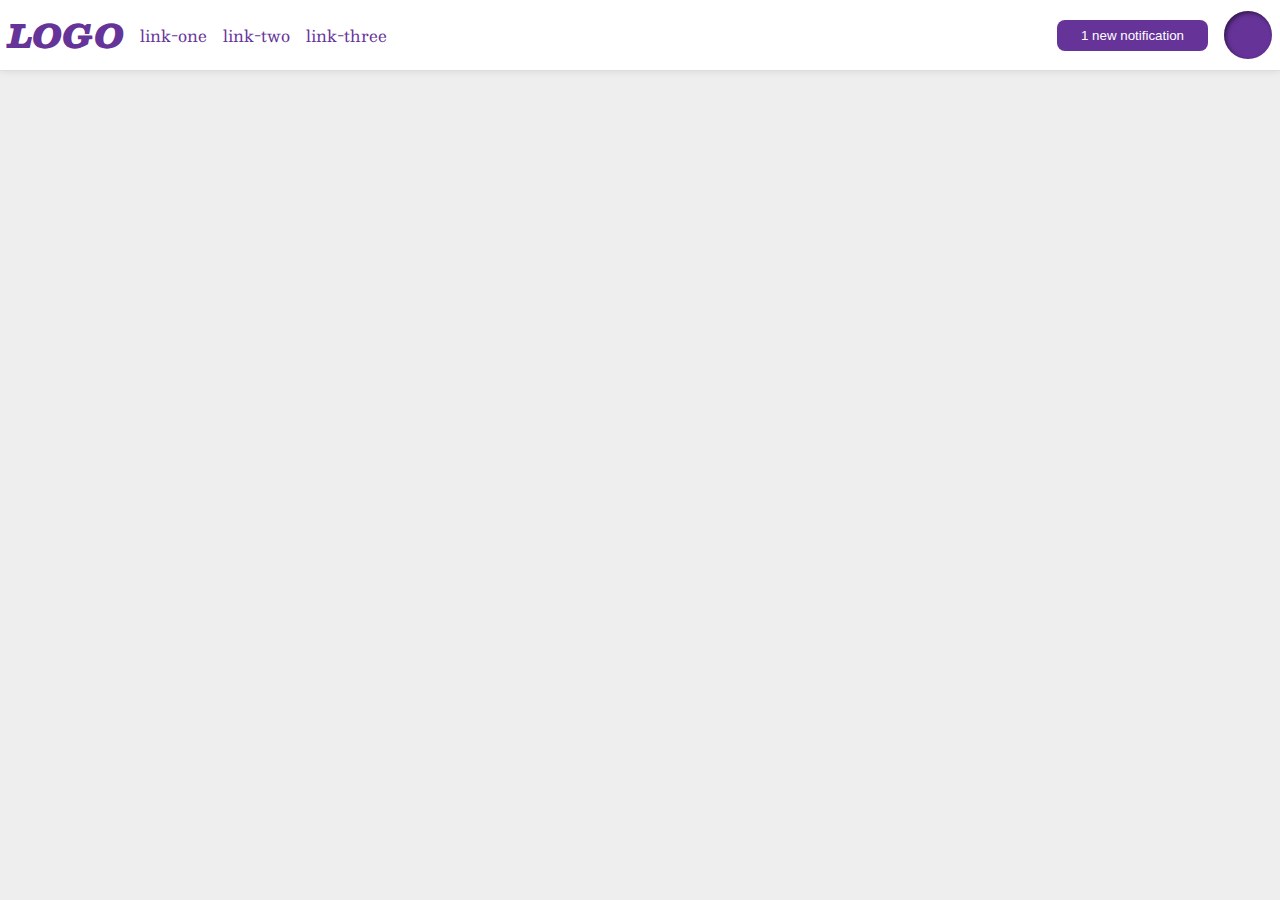
<file: flex/03-flex-header-2/index.html>
<!DOCTYPE html>
<html lang="en">
  <head>
    <meta charset="UTF-8">
    <meta http-equiv="X-UA-Compatible" content="IE=edge">
    <meta name="viewport" content="width=device-width, initial-scale=1.0">
    <title>Flex Header 2</title>
    <link rel="stylesheet" href="./style.css">
  </head>
  <body>
    <div class="header">
      <div class="left">
        <div class="logo">
          LOGO
        </div>
        <ul class="links">
          <li><a href="google.com">link-one</a></li>
          <li><a href="google.com">link-two</a></li>
          <li><a href="google.com">link-three</a></li>
        </ul>
      </div>
      <div class="right">
        <button class="notifications">
          1 new notification
        </button>
        <div class="profile-image"></div>
      </div>
    </div>
  </body>
</html>
</file>
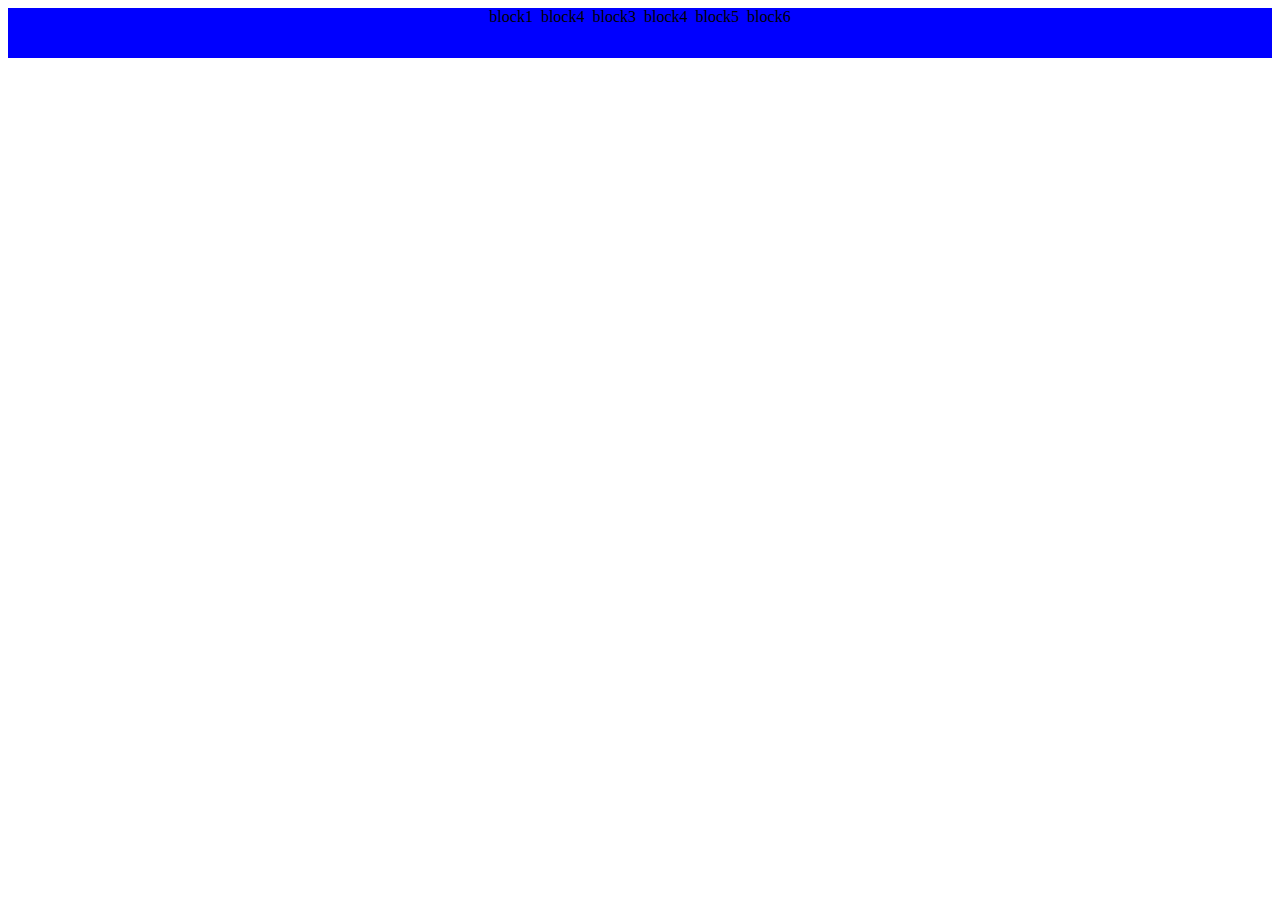
<file: flex/05-flex-modal/index.html>
<!DOCTYPE html>
<html lang="en">
<head>
  <meta charset="UTF-8">
  <meta http-equiv="X-UA-Compatible" content="IE=edge">
  <meta name="viewport" content="width=device-width, initial-scale=1.0">
  <link rel="stylesheet" href="./style.css">
  <title>try</title>
</head>
<body>
  <div class="container">
    <div class="erster">
    <div> block1</div>
    <div> block4</div>
    <div> block3</div>

    <div class="zweiter">
      <div> block4</div>
      <div> block5</div>
      <div> block6</div>
    </div>
  </div>
</body>
</html>
</file>
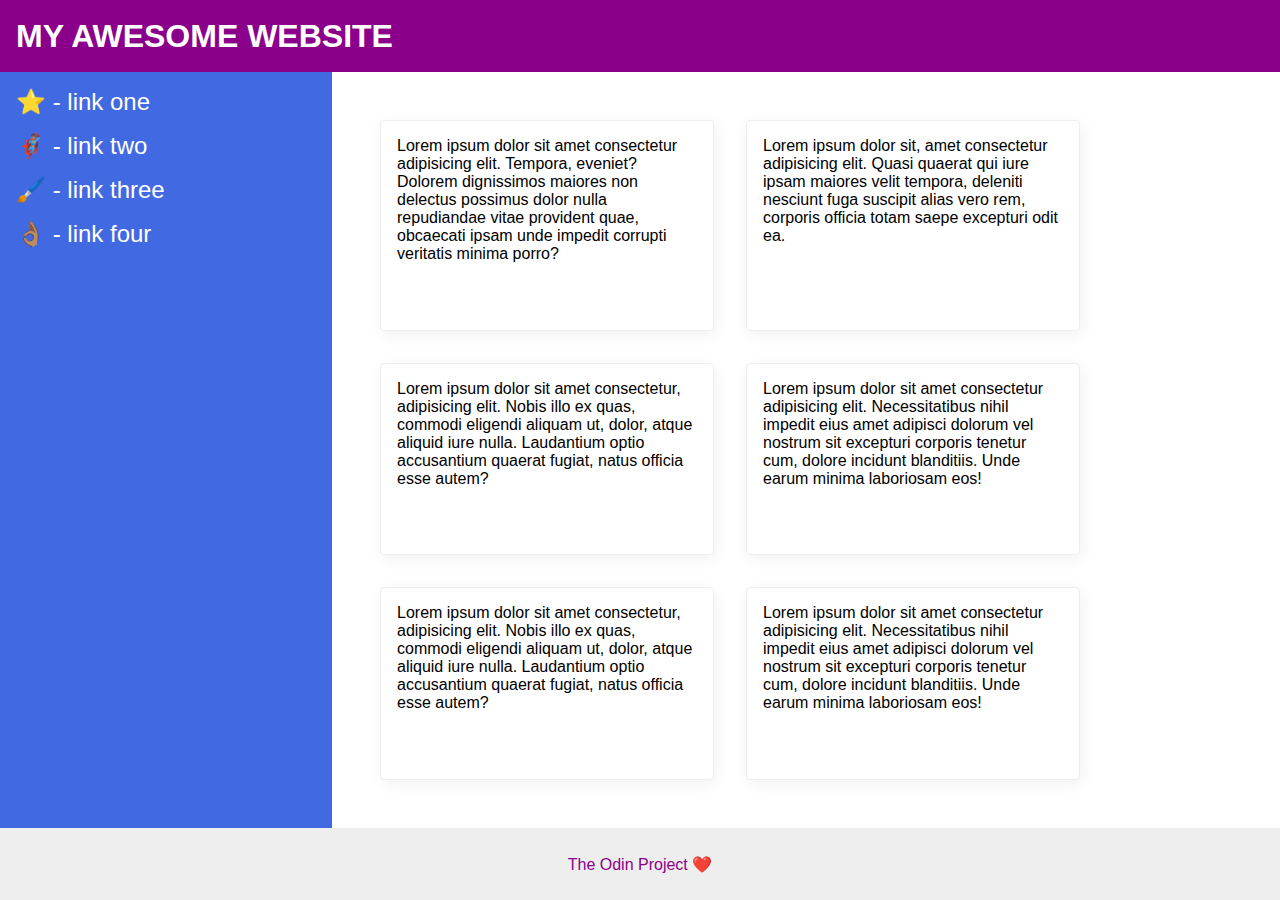
<file: flex/07-flex-layout-2/index.html>
<!DOCTYPE html>
<html lang="en">
  <head>
    <meta charset="UTF-8">
    <meta http-equiv="X-UA-Compatible" content="IE=edge">
    <meta name="viewport" content="width=device-width, initial-scale=1.0">
    <title>The Holy Grail</title>
    <link rel="stylesheet" href="./style.css">
  </head>
  <body>
    <div class="header">
      MY AWESOME WEBSITE
    </div>
    <div class="body">
      <div class="sidebar">
        <ul>
          <li><a href="#">⭐ - link one</a></li>
          <li><a href="#">🦸🏽‍♂️ - link two</a></li>
          <li><a href="#">🖌️ - link three</a></li>
          <li><a href="#">👌🏽 - link four</a></li>
        </ul>
      </div>
      <div class="container">
        <div class="card">Lorem ipsum dolor sit amet consectetur adipisicing elit. Tempora, eveniet? Dolorem dignissimos maiores non delectus possimus dolor nulla repudiandae vitae provident quae, obcaecati ipsam unde impedit corrupti veritatis minima porro?</div>
        <div class="card">Lorem ipsum dolor sit, amet consectetur adipisicing elit. Quasi quaerat qui iure ipsam maiores velit tempora, deleniti nesciunt fuga suscipit alias vero rem, corporis officia totam saepe excepturi odit ea.</div>
        <div class="card">Lorem ipsum dolor sit amet consectetur, adipisicing elit. Nobis illo ex quas, commodi eligendi aliquam ut, dolor, atque aliquid iure nulla. Laudantium optio accusantium quaerat fugiat, natus officia esse autem?</div>
        <div class="card">Lorem ipsum dolor sit amet consectetur adipisicing elit. Necessitatibus nihil impedit eius amet adipisci dolorum vel nostrum sit excepturi corporis tenetur cum, dolore incidunt blanditiis. Unde earum minima laboriosam eos!</div>
        <div class="card">Lorem ipsum dolor sit amet consectetur, adipisicing elit. Nobis illo ex quas, commodi eligendi aliquam ut, dolor, atque aliquid iure nulla. Laudantium optio accusantium quaerat fugiat, natus officia esse autem?</div>
        <div class="card">Lorem ipsum dolor sit amet consectetur adipisicing elit. Necessitatibus nihil impedit eius amet adipisci dolorum vel nostrum sit excepturi corporis tenetur cum, dolore incidunt blanditiis. Unde earum minima laboriosam eos!</div>
      </div>
    </div>
    <div class="footer">
      The Odin Project ❤️
    </div>
  </body>
</html>
</file>
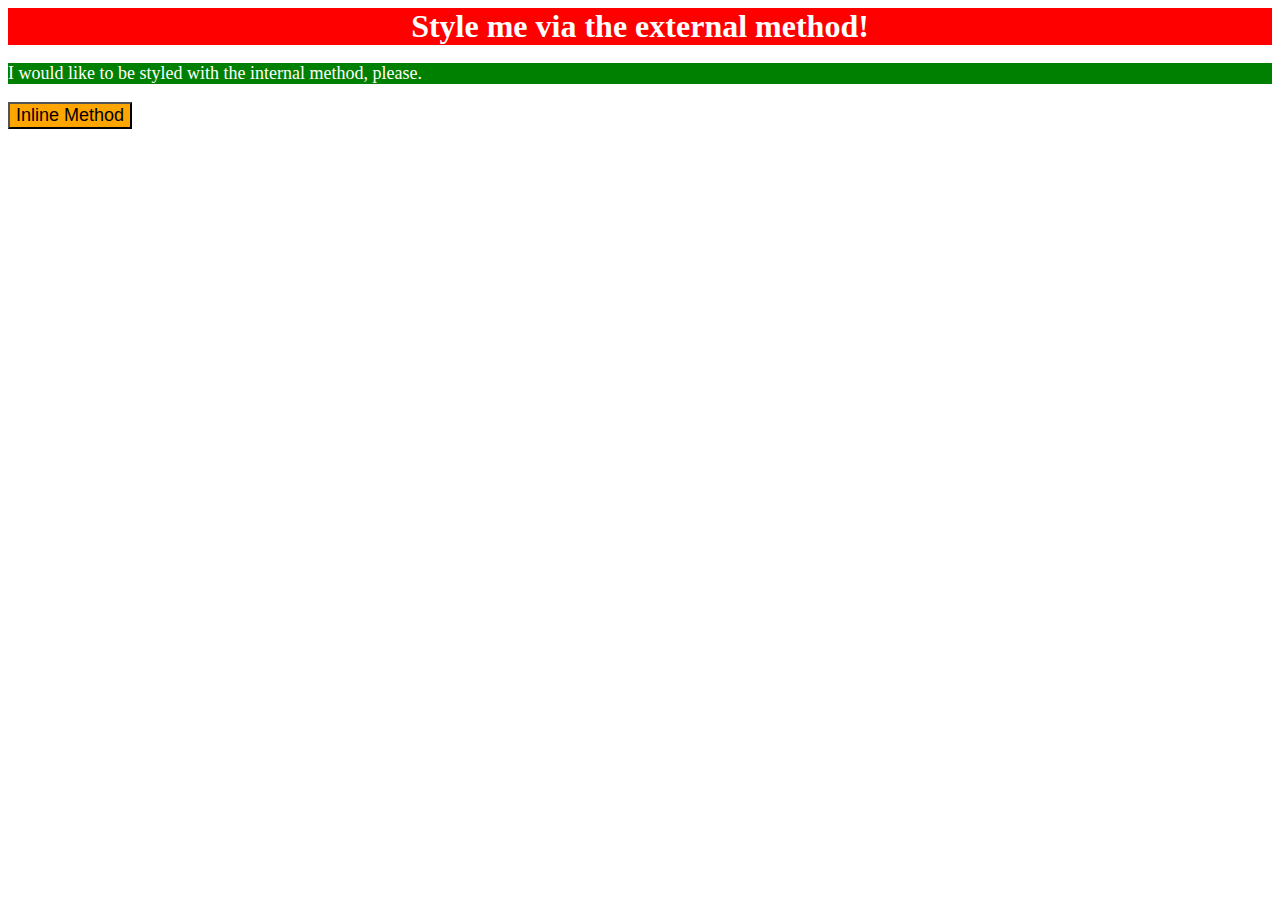
<file: foundations/01-css-methods/index.html>
<!DOCTYPE html>
<html lang="en">
  <head>
    <meta charset="UTF-8">
    <meta http-equiv="X-UA-Compatible" content="IE=edge">
    <meta name="viewport" content="width=device-width, initial-scale=1.0">
    <title>Methods for Adding CSS</title>
    <link rel="stylesheet" href="./style.css">

    <style>
      p{
        background-color: green;
        color: white;
        font-size: 18px;
      }
    </style>
  </head>
  <body>
    <div>Style me via the external method!</div>
    <p>I would like to be styled with the internal method, please.</p>
    <button style="background-color: orange; font-size: 18px; ">Inline Method</button>
  </body>
</html>
</file>
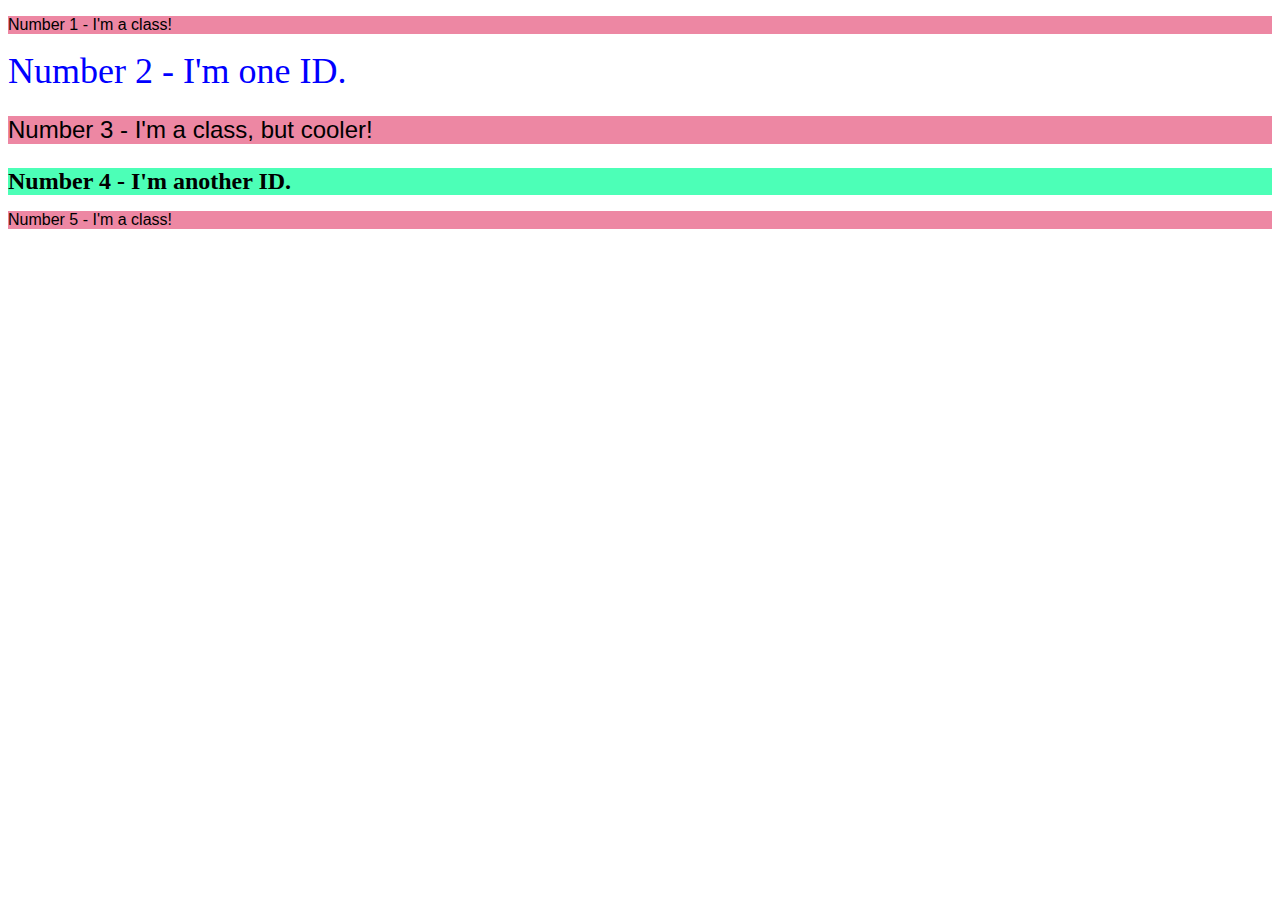
<file: foundations/02-class-id-selectors/index.html>
<!DOCTYPE html>
<html lang="en">
  <head>
    <meta charset="UTF-8">
    <meta http-equiv="X-UA-Compatible" content="IE=edge">
    <meta name="viewport" content="width=device-width, initial-scale=1.0">
    <title>Class and ID Selectors</title>
    <link rel="stylesheet" href="style.css">
  </head>
  <body>
    <p>Number 1 - I'm a class!</p>
    <div id="first">Number 2 - I'm one ID.</div>
    <p id="cooler">Number 3 - I'm a class, but cooler!</p>
    <div id="fourth">Number 4 - I'm another ID.</div>
    <p id="second">Number 5 - I'm a class!</p>
  </body>
</html>
</file>
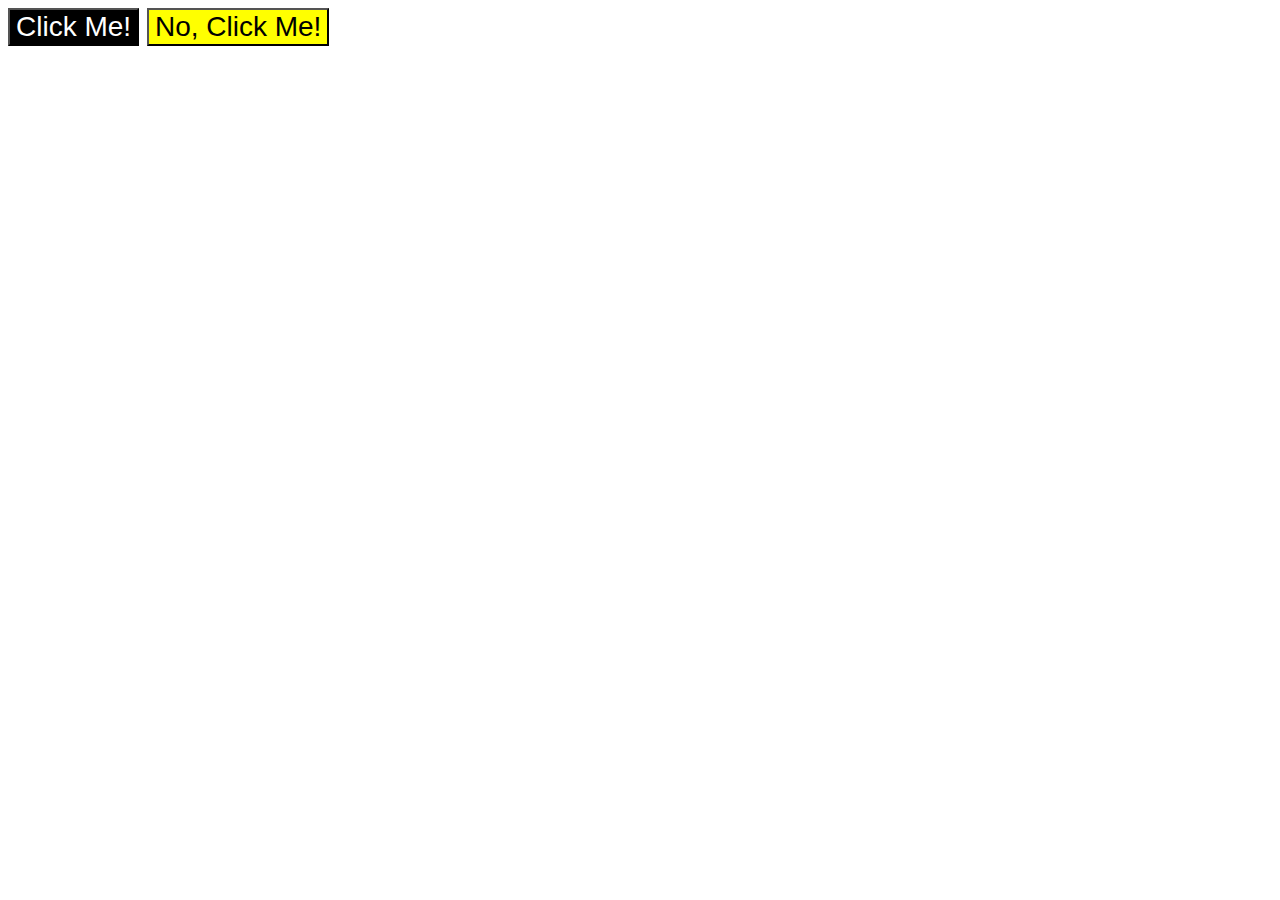
<file: foundations/03-grouping-selectors/index.html>
<!DOCTYPE html>
<html lang="en">
  <head>
    <meta charset="UTF-8">
    <meta http-equiv="X-UA-Compatible" content="IE=edge">
    <meta name="viewport" content="width=device-width, initial-scale=1.0">
    <title>Grouping Selectors</title>
    <link rel="stylesheet" href="style.css">
  </head>
  <body>
    <button class="one">Click Me!</button>
    <button class="two">No, Click Me!</button>
  </body>
</html>
</file>
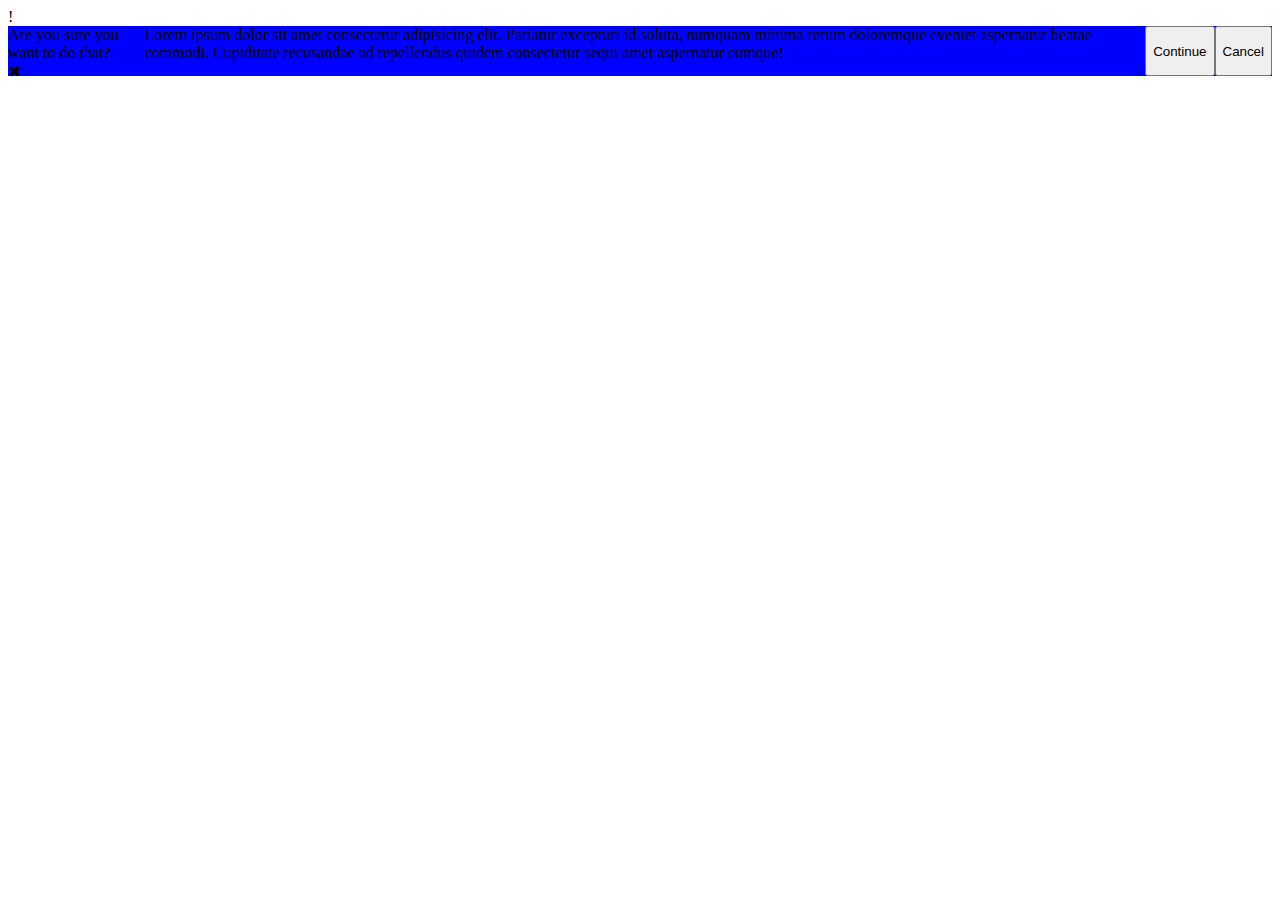
<file: flex/05-flex-modal/solution.html>
<!DOCTYPE html>
<html lang="en">
  <head>
    <meta charset="UTF-8">
    <meta http-equiv="X-UA-Compatible" content="IE=edge">
    <meta name="viewport" content="width=device-width, initial-scale=1.0">
    <link rel="stylesheet" href="style.css">
    <title>Modal</title>
  </head>
  <body>
    <div class="modal">
      <div class="icon">!</div>
      <div class="container">
        <div class="header">Are you sure you want to do that?
          <div class="close-button">✖</div>
        </div>
        <div class="text">Lorem ipsum dolor sit amet consectetur adipisicing elit. Pariatur excepturi id soluta, numquam minima rerum doloremque eveniet aspernatur beatae commodi. Cupiditate recusandae ad repellendus quidem consectetur sequi amet aspernatur cumque!</div>
        <button class="continue">Continue</button>
        <button class="cancel">Cancel</button>
      </div>
    </div>
  </body>
</html>
</file>
<file: flex/03-flex-header-2/style.css>
/* this is some magical font-importing.  
you'll learn about it later. */
@import url('https://fonts.googleapis.com/css2?family=Besley:ital,wght@0,400;1,900&display=swap');

body {
  margin: 0;
  background: #eee;
  font-family: Besley, serif;
}

.header {
  background: white;
  border-bottom: 1px solid #ddd;
  box-shadow: 0 0 8px rgba(0,0,0,.1);
}

.profile-image {
  background: rebeccapurple;
  box-shadow: inset 2px 2px 4px rgba(0,0,0,.5);
  border-radius: 50%;
  width: 48px;
  height:  48px;
}

.logo {
  color: rebeccapurple;
  font-size: 32px;
  font-weight: 900;
  font-style: italic;
}

button {
  border: none;
  border-radius: 8px;
  background: rebeccapurple;
  color: white;
  padding: 8px 24px;
}

a {
  /* this removes the line under our links */
  text-decoration: none;
  color: rebeccapurple;
}

ul {
  list-style-type: none;
}

/* SOLUTION */

.header {
  display: flex;
  justify-content: space-between;
  padding: 8px;
}

ul {
  display: flex;
  margin: 0;
  padding: 0;
  gap: 16px;
}

.left, .right {
  display: flex;
  align-items: center;
  gap: 16px;
}
</file>
<file: flex/05-flex-modal/style.css>
.container{
  display: flex;
  background-color: blue;
  height: 50px;
  justify-content: space-around;
  
}
.erster{
  display: flex;
  justify-content: flex-start;
  align-items: flex-start;
  gap: 8px;
}

.zweiter{

  display: flex;
  justify-content: space-around;
  gap: 8px;

}
</file>
<file: flex/07-flex-layout-2/style.css>
body {
  font-family: -apple-system, BlinkMacSystemFont, 'Segoe UI', Roboto, Oxygen, Ubuntu, Cantarell, 'Open Sans', 'Helvetica Neue', sans-serif;
  margin: 0;
  min-height: 100vh;
}

.header {
  height: 72px;
  background: darkmagenta;
  color: white;
}

.footer {
  height: 72px;
  background: #eee;
  color: darkmagenta;
}

.sidebar {
  width: 300px;
  background: royalblue;
}

.card {
  border: 1px solid #eee;
  box-shadow: 2px 4px 16px rgba(0,0,0,.06);
  border-radius: 4px;
}

/* SOLUTION */

body {
  display: flex;
  flex-direction: column;
}

.header {
  display: flex;
  align-items: center;
  padding: 0 16px;
  font-size: 32px;
  font-weight: 900;
}

.body {
  flex: 1;
  display: flex;
}

.sidebar {
  flex-shrink: 0;
  padding: 16px;
}

ul {
  list-style-type: none;
  margin: 0;
  padding: 0;
}

li {
  margin-bottom: 16px;
}

a {
  color: white;
  text-decoration: none;
  font-size: 24px;
}

.container {
  padding: 32px;
  display: flex;
  flex-wrap: wrap;
}

.card {
  padding: 16px;
  margin: 16px;
  width: 300px;
}

.footer {
  display: flex;
  align-items: center;
  justify-content: center;
}
</file>
<file: foundations/01-css-methods/style.css>
div{
  background-color: red;
  color: white;
  font-size: 32px;
  text-align: center;
  font-weight: bold;
}
</file>
<file: foundations/02-class-id-selectors/style.css>
p{
  background-color: rgba(220, 17, 74, 0.504);
  font-family:Verdana, Geneva, Tahoma, sans-serif;
}
#first{
  color: blue;
  font-size: 36px;
}
#cooler{
  font-size: 24px;
}
#fourth{
  background-color: rgba(0, 255, 153, 0.701);
  font-weight: bold;
  font-size: 24px;
}
</file>
<file: foundations/03-grouping-selectors/style.css>
*{
  font-size: 28px;
  font-family: Arial, Helvetica, sans-serif;
}
.one{
  background-color: black;
  color: white;
}
.two{
  background-color: yellow;
}
</file>
